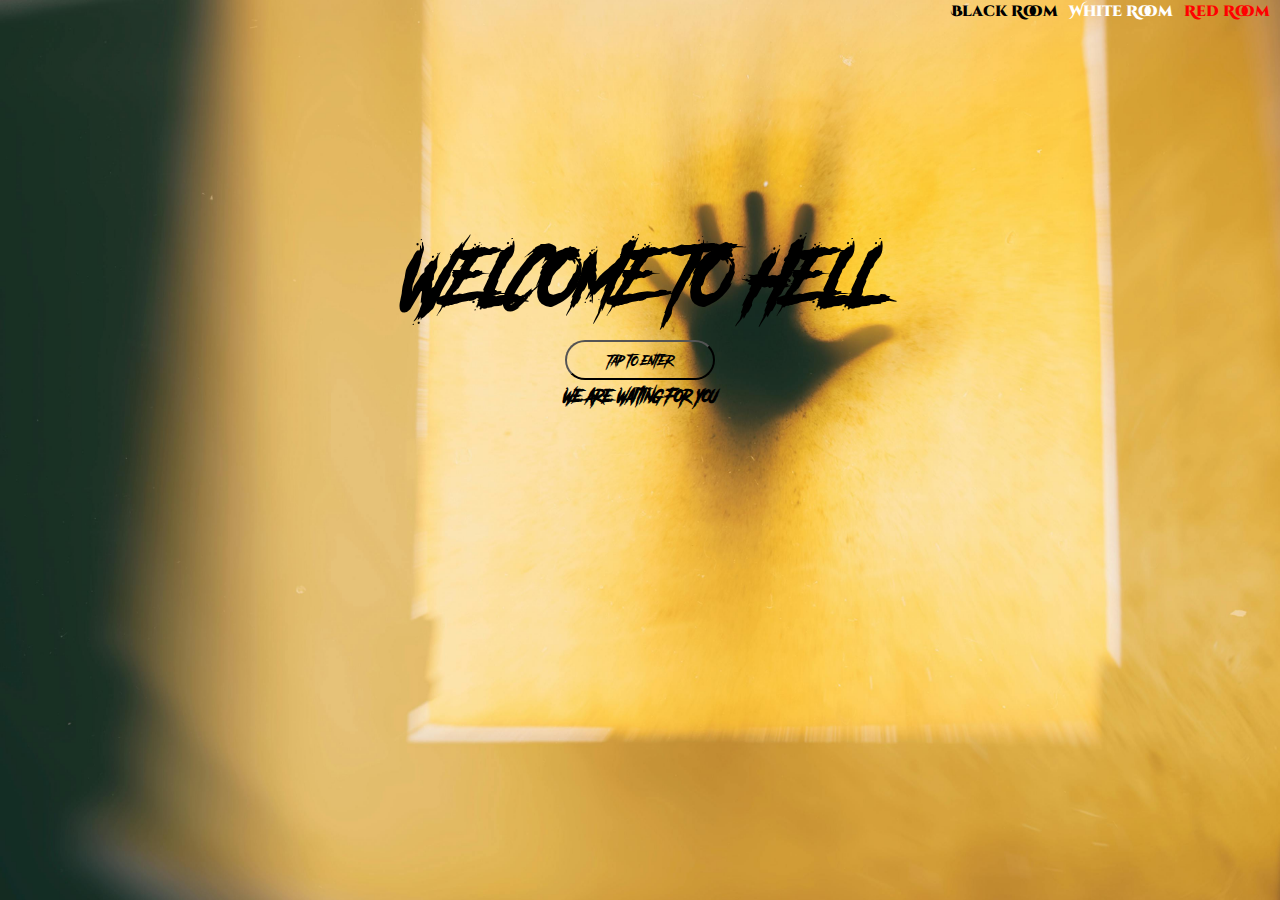
<file: Assignment-2/index.html>
<!DOCTYPE html>
<html lang="en">
<head>
    <meta charset="UTF-8">
    <meta name="viewport" content="width=device-width, initial-scale=1.0">
    <title>Assignment-2</title>
    <link rel="stylesheet" href="style.css">
</head>
<body>
    
    <div class="hero">
        <nav>
            <a id="black" href="#">Black Room</a>
            <a id="white" href="#">White Room</a>
            <a id="red" href="#">Red Room</a>
        </nav>
<h1>WELCOME TO HELL</h1>
<button>Tap to enter</button>
<h4>we are waiting for you</h4>
    </div>
    
</body>
</html>
</file>
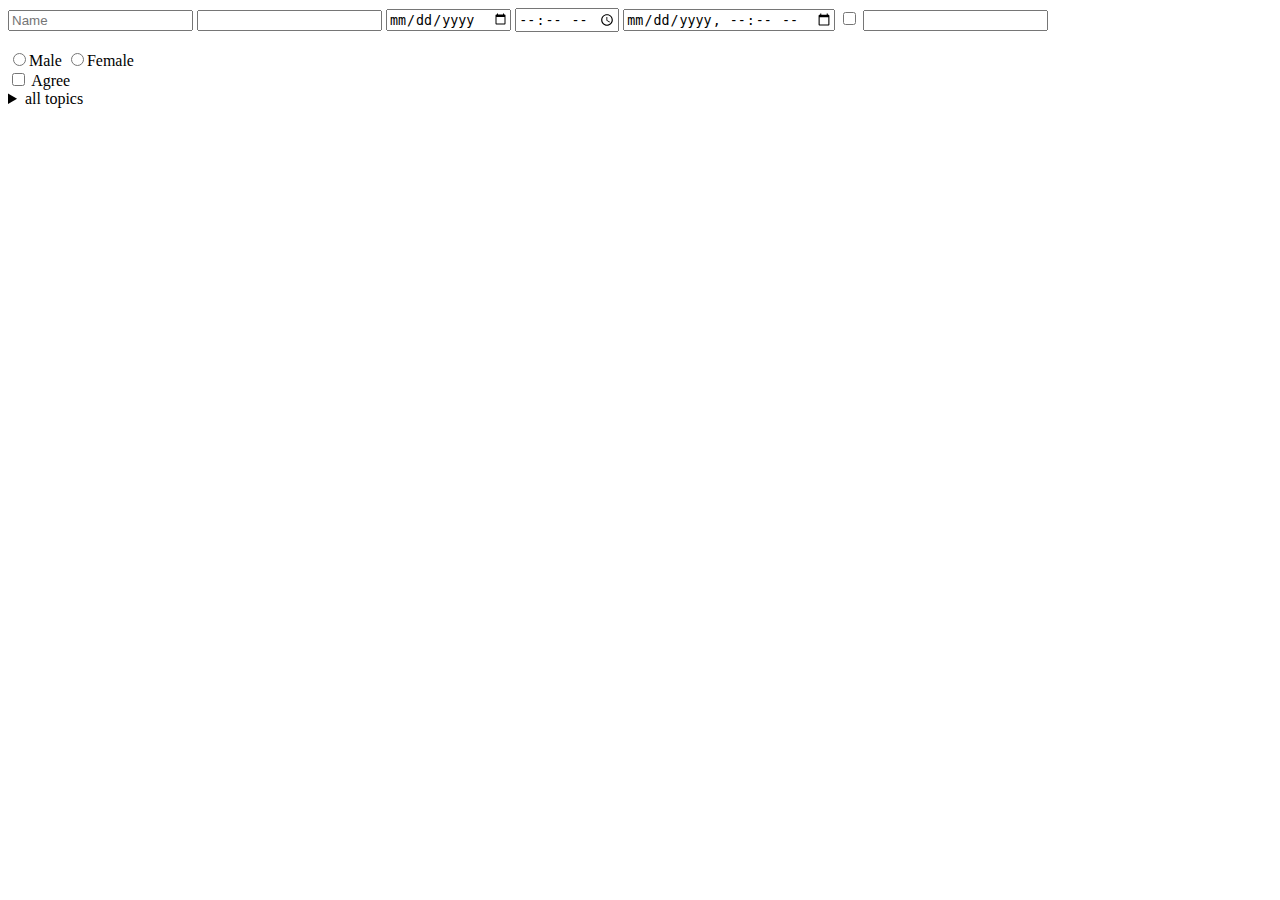
<file: HTML/index.html>
<!DOCTYPE html>
<html lang="en">
  <head>
    <meta charset="UTF-8" />
    <meta name="viewport" content="width=device-width, initial-scale=1.0" />
    <title>Day 2</title>
    <link rel="shortcut icon" href="" type="image/x-icon">
    <meta name="description" content="This is my first page">
  </head>

  <body>
    <!-- Forms Tag -->
    <form>
      <input type="text" placeholder="Name" />
      <input type="password" />
      <input type="date" />
      <input type="time" />
      <input type="datetime-local" />
      <input type="checkbox" />
      <input type="number" />

      <br />
      <br />
      <input name="gen" type="radio" />Male
      <input name="gen" type="radio" />Female
      <br />
      <input id="check" type="checkbox" />
      <label for="check">Agree</label>
    </form>


<!-- Detail Tag -->
    <div>
      <details>
        <summary>all topics</summary>
        <ul>
          <li>Html</li>
          <li>Css</li>
          <li>Js</li>
        </ul>
      </details>
    </div>
    
  </body>
</html>
</file>
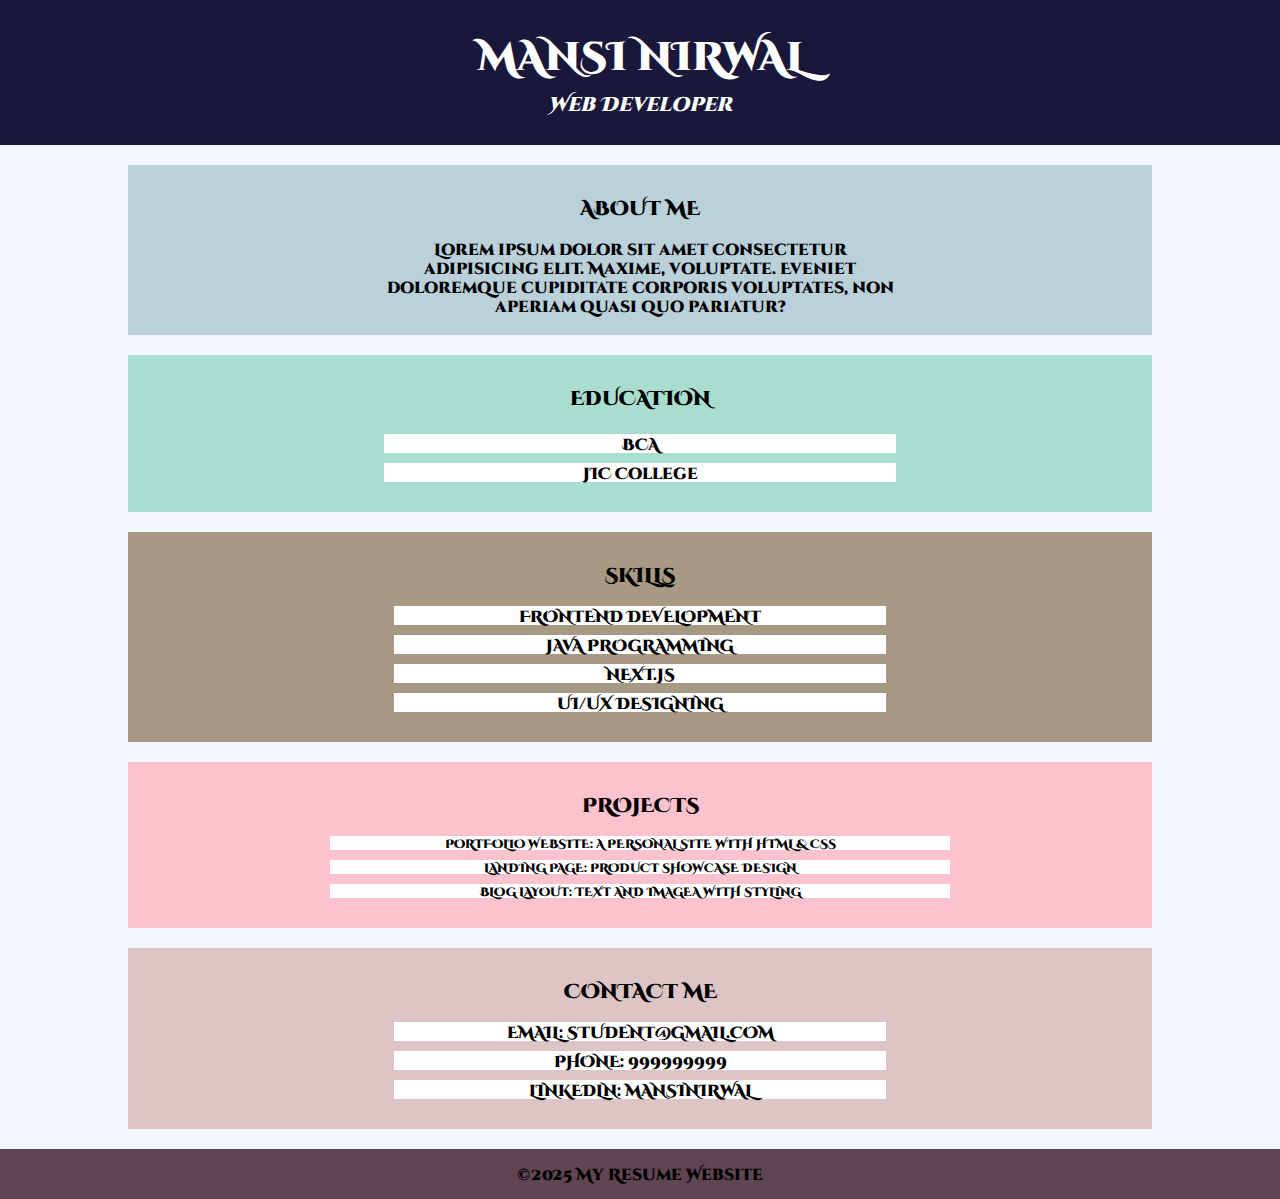
<file: PortFolio-Task/index.html>
<!DOCTYPE html>
<html lang="en">
<head>
    <meta charset="UTF-8">
    <meta name="viewport" content="width=device-width, initial-scale=1.0">
    <title>My Resume Website</title>
    <link rel="stylesheet" href="style.css">
</head>
<body>
<div class="name">
 
    <h1>Mansi Nirwal</h1>
    <h4>Web Developer</h4>
    
</div>
<div class="about-me">
    <h3>About Me</h3>
<p>Lorem ipsum dolor sit amet consectetur adipisicing elit. Maxime, voluptate. Eveniet doloremque cupiditate corporis voluptates, non aperiam quasi quo pariatur?</p>
</div>

<div class="edu">

    <h3>Education</h3>
<div>BCA</div>
<div>JIC College</div>

</div>

<div class="skills">
    <h3>Skills</h3>
<div>FrontEnd Development</div>
<div>JAva Programming</div>
<div>Next.js</div>
<div>ui/ux designing</div>
</div>

    
<div class="projects">
    <h3>Projects</h3>
    <div>Portfolio Website: A personal site with HTML & CSS</div>
    <div>Landing Page: Product Showcase design</div>
    <div>Blog layout: Text and imagea with styling</div>
</div>

<div class="contact">
    <h3>Contact me</h3>
    <div>email: student@gmail.com</div>
    <div>phone: 999999999</div>
    <div>linkedln: mansinirwal</div>
</div>
<footer>
   <div> &copy;2025 My Resume Website </div>
</footer>
</body>
</html>
</file>
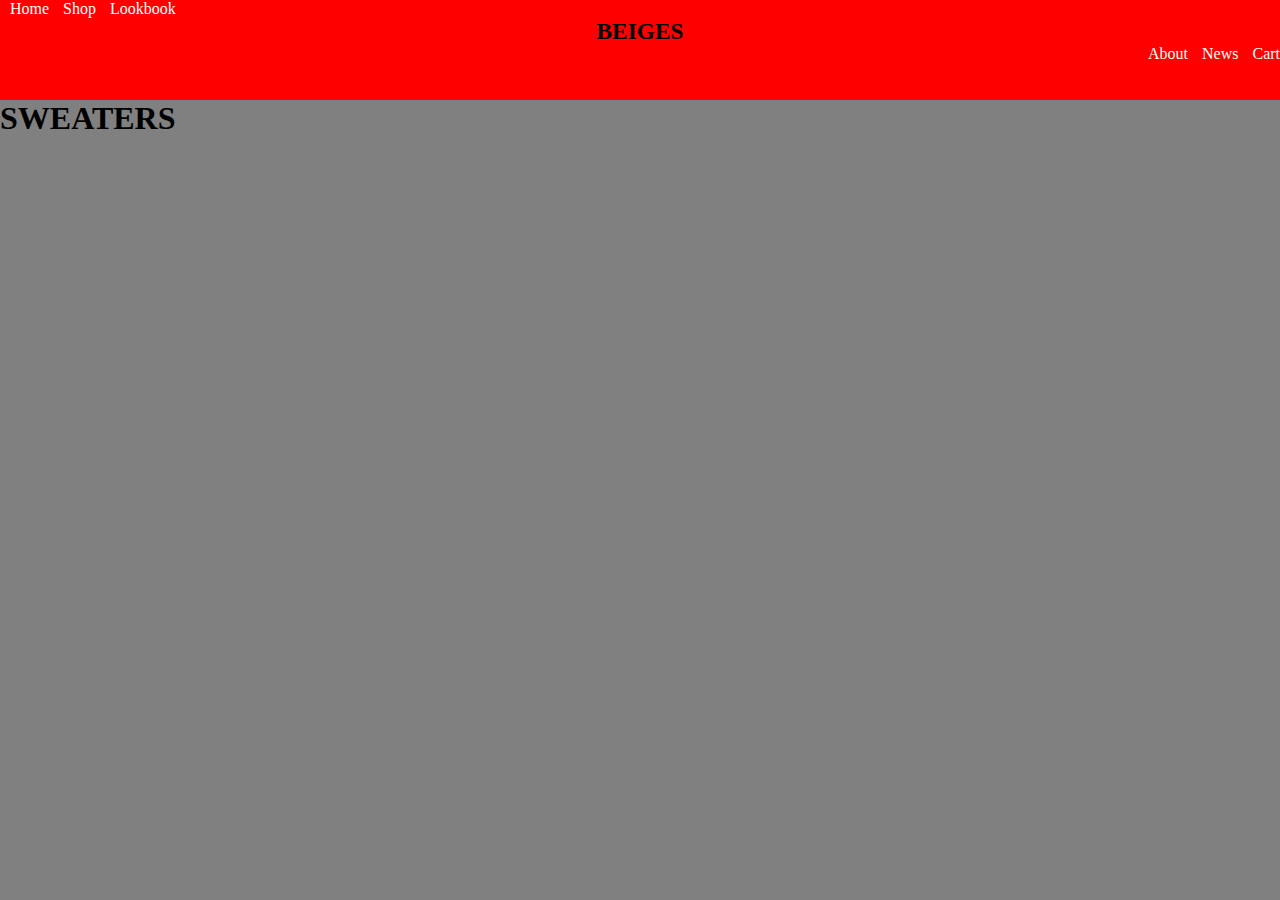
<file: CSS/Positioning/index.html>
<!DOCTYPE html>
<html lang="en">
<head>
    <meta charset="UTF-8">
    <meta name="viewport" content="width=device-width, initial-scale=1.0">
    <title>Document</title>
    <link rel="stylesheet" href="style.css">
</head>
<body>

    <div class="main">
<div class="nav">
    <div class="left">
        <a href="">Home</a>
        <a href="">Shop</a>
        <a href="">Lookbook</a>
    </div>
    <div class="center">
        <h3>BEIGES</h3>
    </div>
    <div class="right">
        <a href="">About</a>
        <a href="">News</a>
        <a href="">Cart</a>
    </div>
</div>
<h1>SWEATERS</h1>
        

    </div>

</body>
</html>
</file>
<file: Assignment-2/style.css>
*{
    margin: 0;
    padding: 0;

}
html,body{
    height: 100%;
    width: 100%;
 
}

@font-face {
    font-family: horror;
    src: url(./Another\ Danger\ Slanted\ -\ Demo.otf);
}
@font-face {
    font-family: second;
    src: url(./CinzelDecorative-Black.ttf);
}
.hero{
  height: 100vh;
  width: 100vw;
  background-color: rgb(57, 58, 57);
 background: url(pexels-jpfariax-7016272.jpg);
 background-size: cover;
background-position: center;
text-align: center;
font-family: horror;
}
.hero h1{
    font-size: 70px;
    font-weight: 200;
}
button{
    height: 40px;
    width: 150px;
    font-family: horror;
    background-color: transparent;
   border-radius: 20px;
   cursor: pointer;
 margin-bottom: 3px;
}

nav{
    text-align: right;
    margin-right: 10px;
      margin-bottom: 15%;
   
}
a{
    background-color: transparent;
  margin-left: 6px;
  font-size: 15px; 
  font-weight: 0;
  text-decoration: none; 
  font-family: second;

}
#black{
    color: black;
}
#red{
    color: red;
}
#white{
    color: white;
}
.head{
    padding-top: 10px;
    padding-left: 10px;
}
</file>
<file: PortFolio-Task/style.css>
* {
  margin: 0;
  padding: 0;
  text-align: center;
  font-family: a1;
}
@font-face {
  font-family: a1;
  src: url(./Cinzel_Decorative/CinzelDecorative-Black.otf);
}
html,
body {
  height: 100%;
  width: 100%;
  background-color: #f4f6ff;
  
}

.name {
  background-color: #19183b;
  color: white;
  text-align: center;
  padding-top: 30px;
  padding-bottom: 30px;
  margin-bottom: 20px;
  font-family: a1;
}
.name h1 {
  font-size: 40px;
  text-transform: uppercase;
  margin-bottom: 13px;
}
.name h4 {
  font-style: italic;
  font-size: 20px;
}

.about-me {
  background-color: #bbd1da;
  padding-top: 30px;
  margin-left: 10%;
  margin-right: 10%;
  margin-bottom: 20px;
    padding-left: 20%;
  padding-right: 20%;
  padding-bottom: 20px;
  text-align: center;
}
h3 {
  text-transform: uppercase;
  font-size: 20px;
  padding-bottom: 10px;
}

.about-me h3 {
  margin-bottom: 10px;
}

.edu {
  background-color: #a9ddcf;
  text-align: center;
  padding-top: 30px;
  margin-left: 10%;
   margin-bottom: 20px;
  margin-right: 10%;
  padding-left: 20%;
  padding-right: 20%;
  padding-bottom: 20px;
}
.edu h3 {
  font-size: 20px;
  text-transform: uppercase;
  margin-bottom: 15px;
}
.edu div {
  background-color: white;
  margin-bottom: 10px;
}

.skills {
  background-color: #a79983;
  padding-top: 30px;
  margin-left: 10%;
   margin-bottom: 20px;
  margin-right: 10%;
   padding-left: 20%;
  padding-right: 20%;
  padding-bottom: 20px;
}
.skills div {
  text-transform: uppercase;
  background-color: white;
  margin: 10px;
}
.projects {
  background-color: #fcc3ce;
   padding-top: 30px;
  margin-left: 10%;
  margin-right: 10%;
  padding-left: 15%;
  padding-right: 15%;
   margin-bottom: 20px;
 font-size: 12px;
  padding-bottom: 20px;
}
.projects div {
  text-transform: uppercase;
  background-color: white;
  margin: 10px;
}
.contact {
  background-color: #ddc5c5;
 padding-top: 30px;
  margin-left: 10%;
  margin-right: 10%;
  padding-left: 20%;
  padding-right: 20%;
   margin-bottom: 20px;

  padding-bottom: 20px;
}
.contact div {
  text-transform: uppercase;
  background-color: white;
  margin: 10px;
}
footer {
  background-color: #604652;
  height: 50px;

}
footer div {
  padding-top: 15px;
}
</file>
<file: CSS/Positioning/style.css>
*{
    margin: 0;
    padding: 0;
    box-sizing: border-box;
}

html,body{
    height: 100%;
    width: 100%;

}

.main{
    height: 100%;
    width: 100%;
    background-color: gray;
}
.nav{
    height: 100px;
    width: 100%;
    position: relative;
    text-align: center;
    background-color: red;
}
a{
    text-decoration: none;
    color: white;
    margin-left: 10px;
}
.left{
    text-align: left;
}

.center{
    font-size: 20px;
    text-align: center;
}
.right{
    text-align: right;
    
}
</file>
